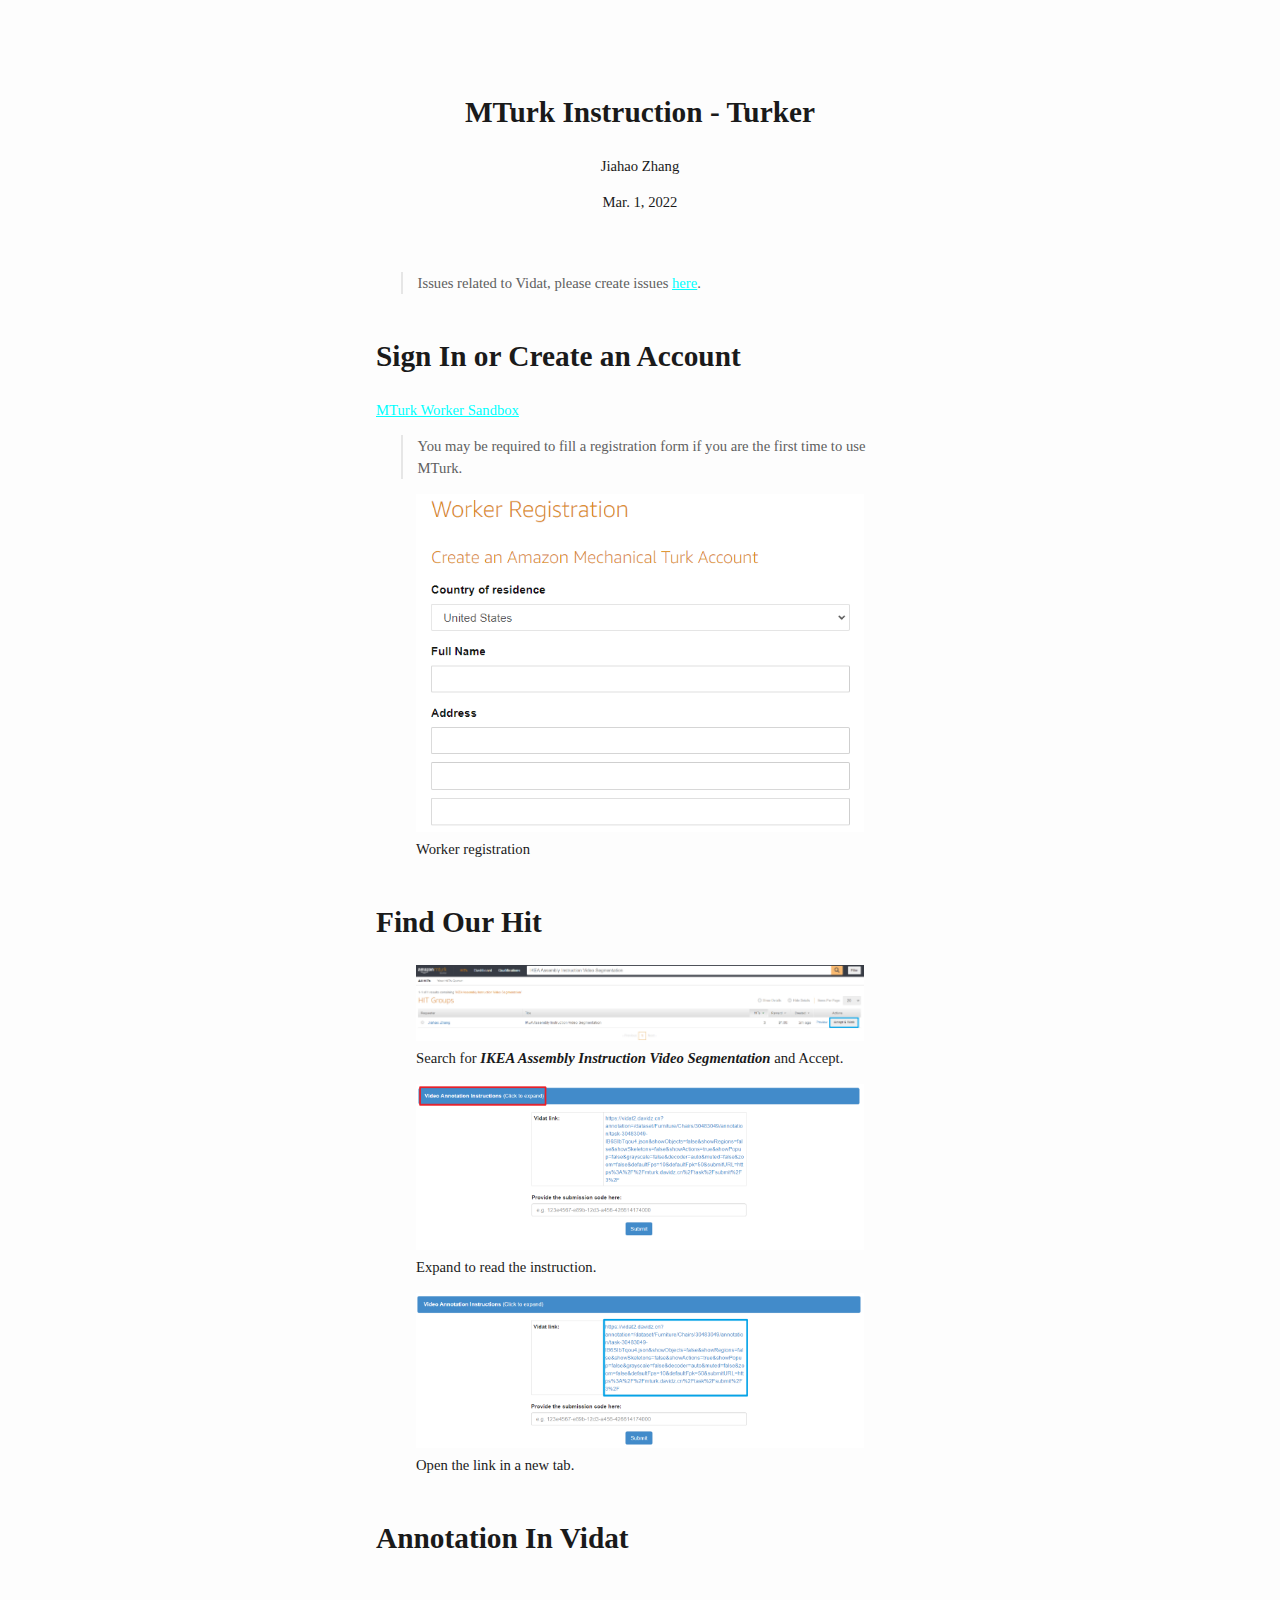
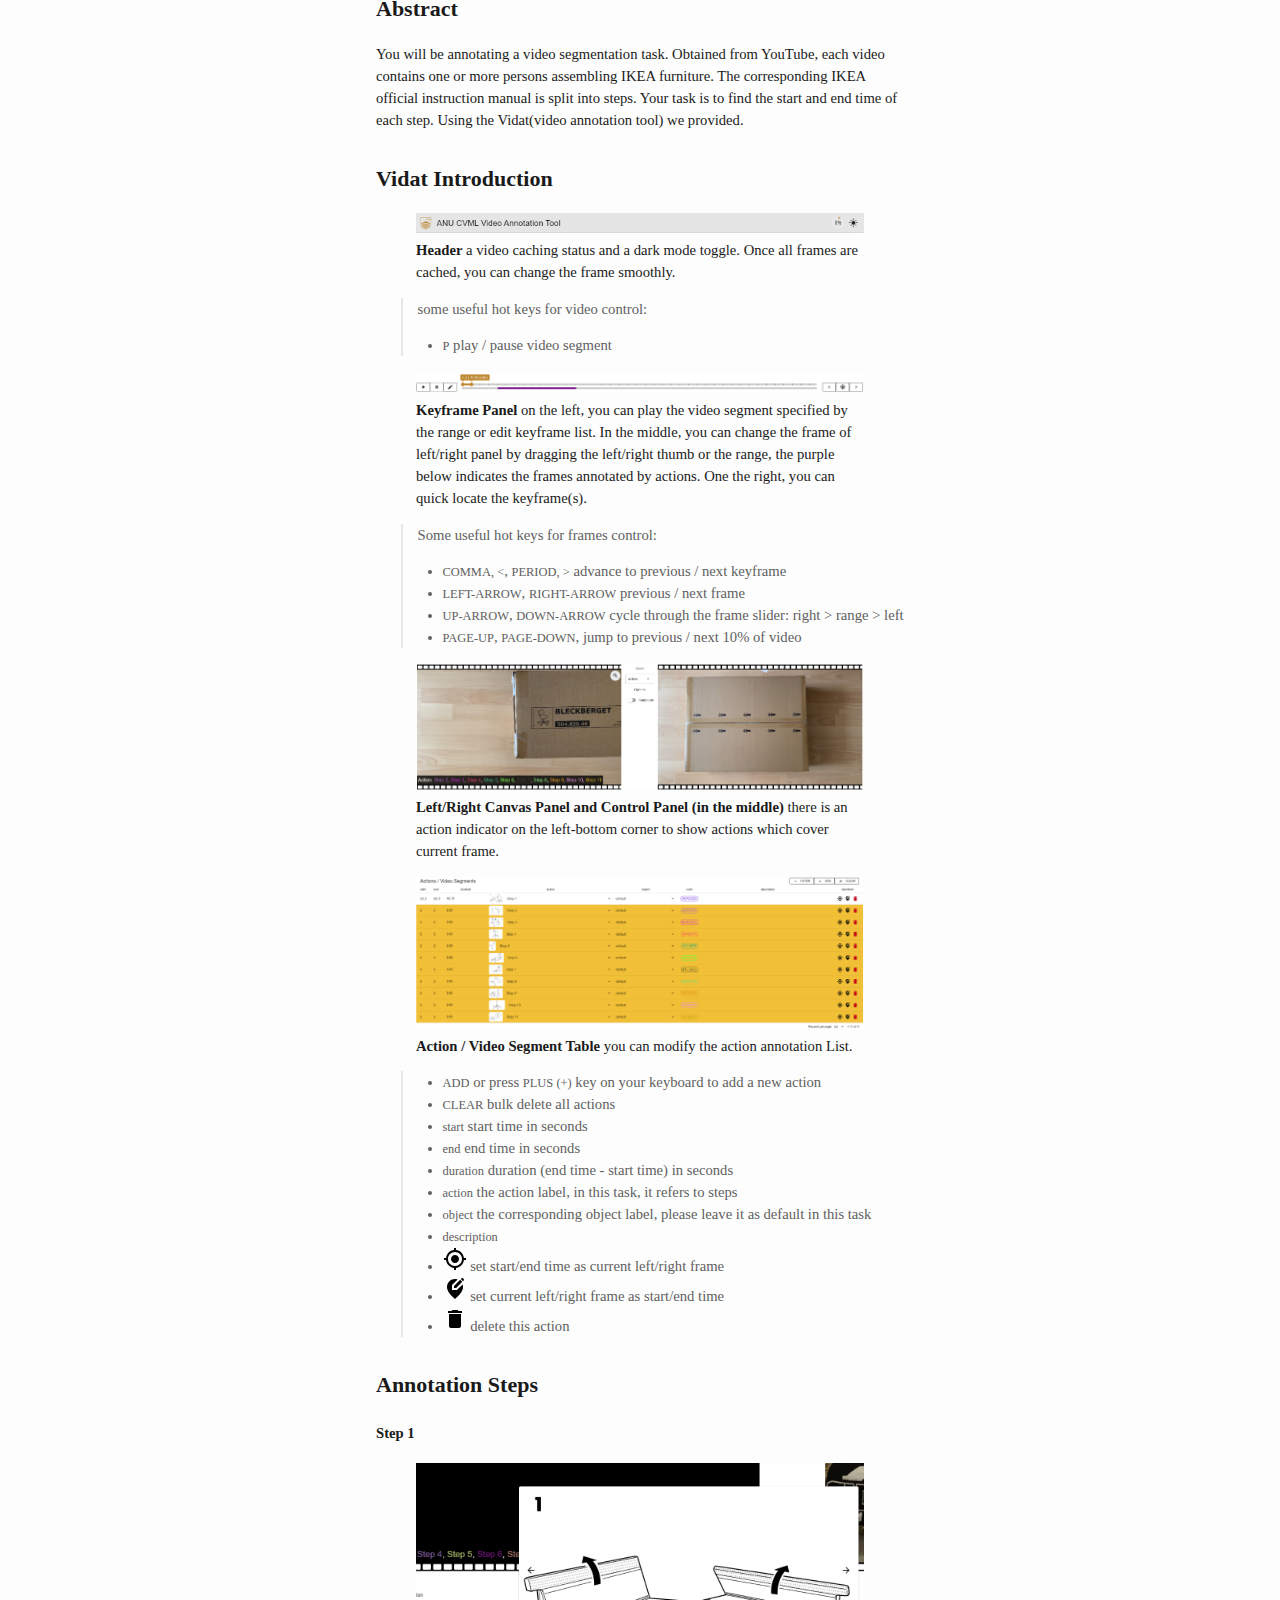
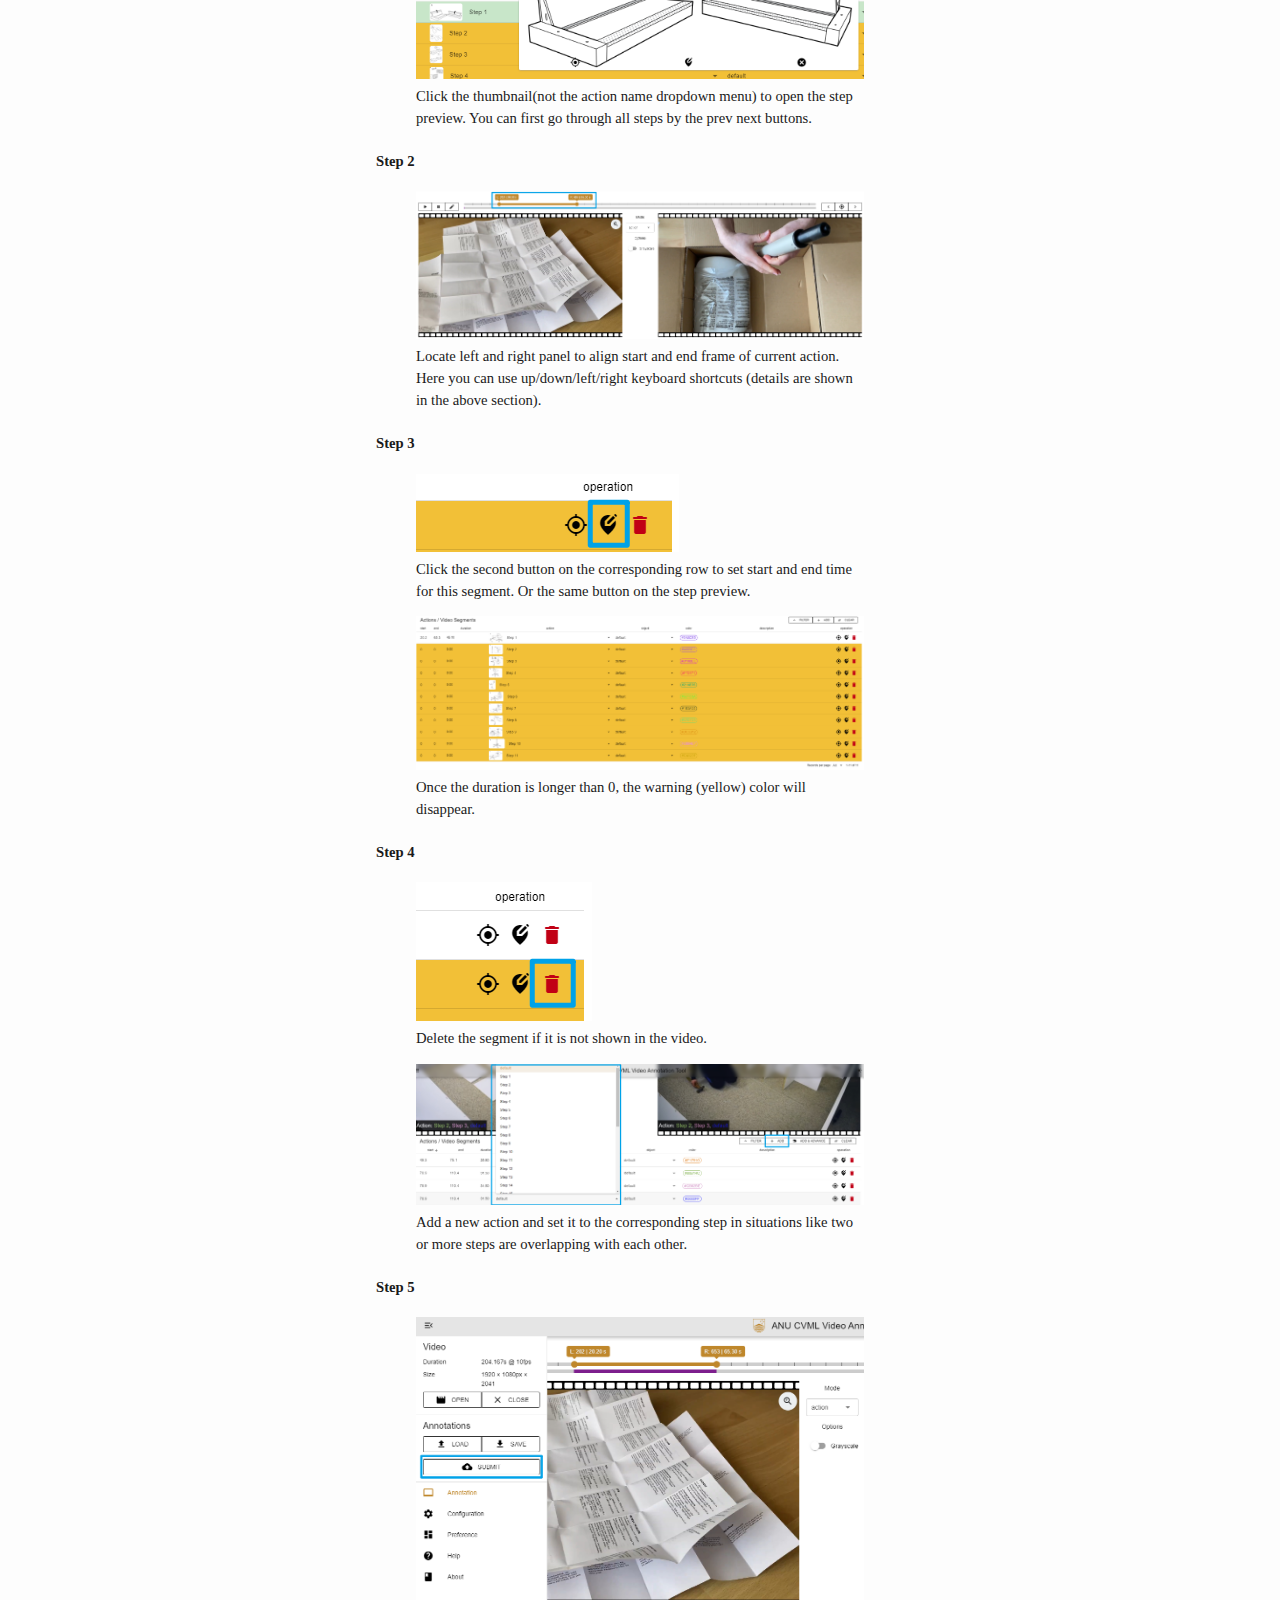
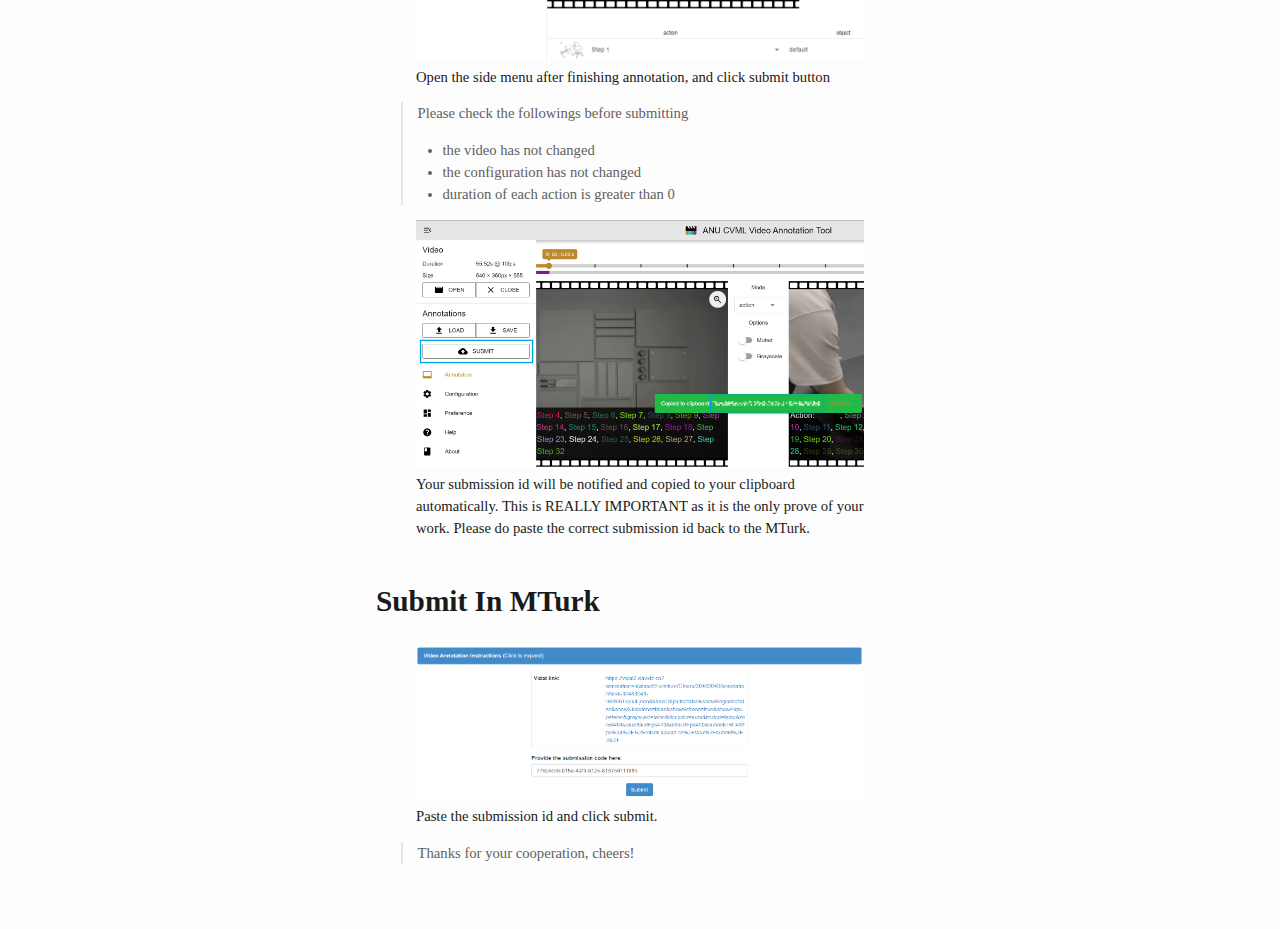
<file: instruction/turker/instruction-turker.html>
<!DOCTYPE html>
<html xmlns="http://www.w3.org/1999/xhtml" lang="" xml:lang="">
<head>
  <meta charset="utf-8" />
  <meta name="generator" content="pandoc" />
  <meta name="viewport" content="width=device-width, initial-scale=1.0, user-scalable=yes" />
  <meta name="author" content="Jiahao Zhang" />
  <meta name="dcterms.date" content="2022-03-01" />
  <title>MTurk Instruction - Turker</title>
  <style>
    html {
      line-height: 1.5;
      font-family: Calibri;
      font-size: 11pt;
      color: #1a1a1a;
      background-color: #fdfdfd;
    }
    body {
      margin: 0 auto;
      max-width: 36em;
      padding-left: 50px;
      padding-right: 50px;
      padding-top: 50px;
      padding-bottom: 50px;
      hyphens: auto;
      overflow-wrap: break-word;
      text-rendering: optimizeLegibility;
      font-kerning: normal;
    }
    @media (max-width: 600px) {
      body {
        font-size: 0.9em;
        padding: 1em;
      }
    }
    @media print {
      body {
        background-color: transparent;
        color: black;
        font-size: 12pt;
      }
      p, h2, h3 {
        orphans: 3;
        widows: 3;
      }
      h2, h3, h4 {
        page-break-after: avoid;
      }
    }
    p {
      margin: 1em 0;
    }
    a {
      color: Cyan;
    }
    a:visited {
      color: Cyan;
    }
    img {
      max-width: 100%;
    }
    h1, h2, h3, h4, h5, h6 {
      margin-top: 1.4em;
    }
    h5, h6 {
      font-size: 1em;
      font-style: italic;
    }
    h6 {
      font-weight: normal;
    }
    ol, ul {
      padding-left: 1.7em;
      margin-top: 1em;
    }
    li > ol, li > ul {
      margin-top: 0;
    }
    blockquote {
      margin: 1em 0 1em 1.7em;
      padding-left: 1em;
      border-left: 2px solid #e6e6e6;
      color: #606060;
    }
    code {
      font-family: JetBrains Mono;
      font-size: 85%;
      margin: 0;
    }
    pre {
      margin: 1em 0;
      overflow: auto;
    }
    pre code {
      padding: 0;
      overflow: visible;
      overflow-wrap: normal;
    }
    .sourceCode {
     background-color: transparent;
     overflow: visible;
    }
    hr {
      background-color: #1a1a1a;
      border: none;
      height: 1px;
      margin: 1em 0;
    }
    table {
      margin: 1em 0;
      border-collapse: collapse;
      width: 100%;
      overflow-x: auto;
      display: block;
      font-variant-numeric: lining-nums tabular-nums;
    }
    table caption {
      margin-bottom: 0.75em;
    }
    tbody {
      margin-top: 0.5em;
      border-top: 1px solid #1a1a1a;
      border-bottom: 1px solid #1a1a1a;
    }
    th {
      border-top: 1px solid #1a1a1a;
      padding: 0.25em 0.5em 0.25em 0.5em;
    }
    td {
      padding: 0.125em 0.5em 0.25em 0.5em;
    }
    header {
      margin-bottom: 4em;
      text-align: center;
    }
    #TOC li {
      list-style: none;
    }
    #TOC a:not(:hover) {
      text-decoration: none;
    }
    code{white-space: pre-wrap;}
    span.smallcaps{font-variant: small-caps;}
    span.underline{text-decoration: underline;}
    div.column{display: inline-block; vertical-align: top; width: 50%;}
    div.hanging-indent{margin-left: 1.5em; text-indent: -1.5em;}
    ul.task-list{list-style: none;}
    .display.math{display: block; text-align: center; margin: 0.5rem auto;}
  </style>
  
  <!--[if lt IE 9]>
    <script src="//cdnjs.cloudflare.com/ajax/libs/html5shiv/3.7.3/html5shiv-printshiv.min.js"></script>
  <![endif]-->
</head>
<body>
<header id="title-block-header">
<h1 class="title">MTurk Instruction - Turker</h1>
<p class="author">Jiahao Zhang</p>
<p class="date">Mar. 1, 2022</p>
</header>
<nav id="TOC" role="doc-toc">

</nav>
<blockquote>
<p>Issues related to Vidat, please create issues <a
href="https://github.com/anucvml/vidat/issues">here</a>.</p>
</blockquote>
<h1 id="sign-in-or-create-an-account">Sign In or Create an Account</h1>
<p><a href="https://workersandbox.mturk.com/">MTurk Worker
Sandbox</a></p>
<blockquote>
<p>You may be required to fill a registration form if you are the first
time to use MTurk.</p>
</blockquote>
<figure>
<img src="img/worker-registration.png" alt="Worker registration" />
<figcaption aria-hidden="true">Worker registration</figcaption>
</figure>
<h1 id="find-our-hit">Find Our Hit</h1>
<figure>
<img src="img/step1-1.png"
alt="Search for IKEA Assembly Instruction Video Segmentation and Accept." />
<figcaption aria-hidden="true">Search for <em><strong>IKEA Assembly
Instruction Video Segmentation</strong></em> and Accept.</figcaption>
</figure>
<figure>
<img src="img/step1-2.png" alt="Expand to read the instruction." />
<figcaption aria-hidden="true">Expand to read the
instruction.</figcaption>
</figure>
<figure>
<img src="img/step1-3.png" alt="Open the link in a new tab." />
<figcaption aria-hidden="true">Open the link in a new tab.</figcaption>
</figure>
<h1 id="annotation-in-vidat">Annotation In Vidat</h1>
<h2 id="abstract">Abstract</h2>
<p>You will be annotating a video segmentation task. Obtained from
YouTube, each video contains one or more persons assembling IKEA
furniture. The corresponding IKEA official instruction manual is split
into steps. Your task is to find the start and end time of each step.
Using the Vidat(video annotation tool) we provided.</p>
<h2 id="vidat-introduction">Vidat Introduction</h2>
<figure>
<img src="img/step2-1.png"
alt="Header a video caching status and a dark mode toggle. Once all frames are cached, you can change the frame smoothly." />
<figcaption aria-hidden="true"><strong>Header</strong> a video caching
status and a dark mode toggle. Once all frames are cached, you can
change the frame smoothly.</figcaption>
</figure>
<blockquote>
<p>some useful hot keys for video control:</p>
<ul>
<li><code>P</code> play / pause video segment</li>
</ul>
</blockquote>
<figure>
<img src="img/step2-2.png"
alt="Keyframe Panel on the left, you can play the video segment specified by the range or edit keyframe list. In the middle, you can change the frame of left/right panel by dragging the left/right thumb or the range, the purple below indicates the frames annotated by actions. One the right, you can quick locate the keyframe(s)." />
<figcaption aria-hidden="true"><strong>Keyframe Panel</strong> on the
left, you can play the video segment specified by the range or edit
keyframe list. In the middle, you can change the frame of left/right
panel by dragging the left/right thumb or the range, the purple below
indicates the frames annotated by actions. One the right, you can quick
locate the keyframe(s).</figcaption>
</figure>
<blockquote>
<p>Some useful hot keys for frames control:</p>
<ul>
<li><code>COMMA, &lt;</code>, <code>PERIOD, &gt;</code> advance to
previous / next keyframe</li>
<li><code>LEFT-ARROW</code>, <code>RIGHT-ARROW</code> previous / next
frame</li>
<li><code>UP-ARROW</code>, <code>DOWN-ARROW</code> cycle through the
frame slider: right &gt; range &gt; left</li>
<li><code>PAGE-UP</code>, <code>PAGE-DOWN</code>, jump to previous /
next 10% of video</li>
</ul>
</blockquote>
<figure>
<img src="img/step2-3.png"
alt="Left/Right Canvas Panel and Control Panel (in the middle) there is an action indicator on the left-bottom corner to show actions which cover current frame." />
<figcaption aria-hidden="true"><strong>Left/Right Canvas Panel and
Control Panel (in the middle)</strong> there is an action indicator on
the left-bottom corner to show actions which cover current
frame.</figcaption>
</figure>
<figure>
<img src="img/step2-4.png"
alt="Action / Video Segment Table you can modify the action annotation List." />
<figcaption aria-hidden="true"><strong>Action / Video Segment
Table</strong> you can modify the action annotation List.</figcaption>
</figure>
<blockquote>
<ul>
<li><code>ADD</code> or press <code>PLUS (+)</code> key on your keyboard
to add a new action</li>
<li><code>CLEAR</code> bulk delete all actions</li>
<li><code>start</code> start time in seconds</li>
<li><code>end</code> end time in seconds</li>
<li><code>duration</code> duration (end time - start time) in
seconds</li>
<li><code>action</code> the action label, in this task, it refers to
steps</li>
<li><code>object</code> the corresponding object label, please leave it
as default in this task</li>
<li><code>description</code></li>
<li><img src="img/gps_fixed_black_24dp.svg" alt="locate" /> set
start/end time as current left/right frame</li>
<li><img src="img/edit_location_alt_black_24dp.svg" alt="edit" /> set
current left/right frame as start/end time</li>
<li><img src="img/delete_black_24dp.svg" alt="delete" /> delete this
action</li>
</ul>
</blockquote>
<h2 id="annotation-steps">Annotation Steps</h2>
<h4 id="step-1">Step 1</h4>
<figure>
<img src="img/step3-1.png"
alt="Click the thumbnail(not the action name dropdown menu) to open the step preview. You can first go through all steps by the prev next buttons." />
<figcaption aria-hidden="true">Click the thumbnail(not the action name
dropdown menu) to open the step preview. You can first go through all
steps by the prev next buttons.</figcaption>
</figure>
<h4 id="step-2">Step 2</h4>
<figure>
<img src="img/step3-2.png"
alt="Locate left and right panel to align start and end frame of current action. Here you can use up/down/left/right keyboard shortcuts (details are shown in the above section)." />
<figcaption aria-hidden="true">Locate left and right panel to align
start and end frame of current action. Here you can use
up/down/left/right keyboard shortcuts (details are shown in the above
section).</figcaption>
</figure>
<h4 id="step-3">Step 3</h4>
<figure>
<img src="img/step3-3.png"
alt="Click the second button on the corresponding row to set start and end time for this segment. Or the same button on the step preview." />
<figcaption aria-hidden="true">Click the second button on the
corresponding row to set start and end time for this segment. Or the
same button on the step preview.</figcaption>
</figure>
<figure>
<img src="img/step3-4.png"
alt="Once the duration is longer than 0, the warning (yellow) color will disappear." />
<figcaption aria-hidden="true">Once the duration is longer than 0, the
warning (yellow) color will disappear.</figcaption>
</figure>
<h4 id="step-4">Step 4</h4>
<figure>
<img src="img/step3-5.png"
alt="Delete the segment if it is not shown in the video." />
<figcaption aria-hidden="true">Delete the segment if it is not shown in
the video.</figcaption>
</figure>
<figure>
<img src="img/step3-5-1.png"
alt="Add a new action and set it to the corresponding step in situations like two or more steps are overlapping with each other." />
<figcaption aria-hidden="true">Add a new action and set it to the
corresponding step in situations like two or more steps are overlapping
with each other.</figcaption>
</figure>
<h4 id="step-5">Step 5</h4>
<figure>
<img src="img/step3-6.png"
alt="Open the side menu after finishing annotation, and click submit button" />
<figcaption aria-hidden="true">Open the side menu after finishing
annotation, and click submit button</figcaption>
</figure>
<blockquote>
<p>Please check the followings before submitting</p>
<ul>
<li>the video has not changed</li>
<li>the configuration has not changed</li>
<li>duration of each action is greater than 0</li>
</ul>
</blockquote>
<figure>
<img src="img/step3-7.png"
alt="Your submission id will be notified and copied to your clipboard automatically. This is REALLY IMPORTANT as it is the only prove of your work. Please do paste the correct submission id back to the MTurk." />
<figcaption aria-hidden="true">Your submission id will be notified and
copied to your clipboard automatically. This is REALLY IMPORTANT as it
is the only prove of your work. Please do paste the correct submission
id back to the MTurk.</figcaption>
</figure>
<h1 id="submit-in-mturk">Submit In MTurk</h1>
<figure>
<img src="img/step4-1.png"
alt="Paste the submission id and click submit." />
<figcaption aria-hidden="true">Paste the submission id and click
submit.</figcaption>
</figure>
<blockquote>
<p>Thanks for your cooperation, cheers!</p>
</blockquote>
</body>
</html>
</file>
